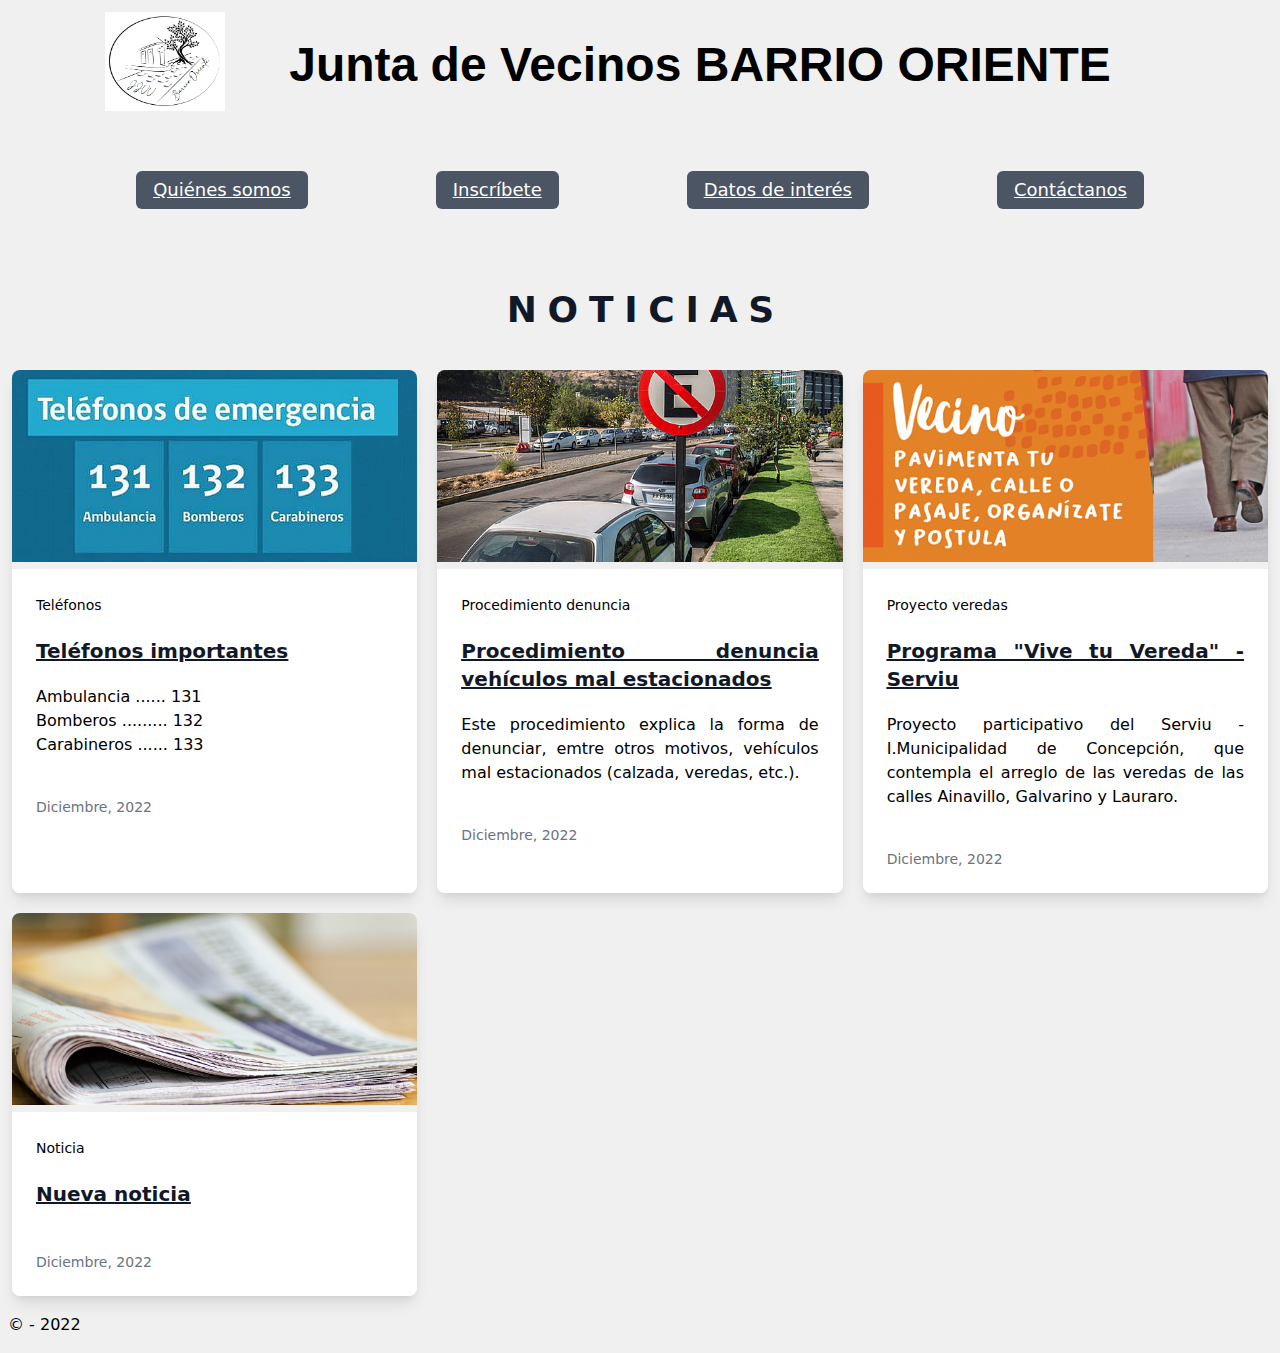
<file: index.html>
<!DOCTYPE html>
<html lang="en">
<head>
    <meta charset="UTF-8">
    <link rel="stylesheet" href="estilos.css">
    <title>Web Page Junta de Vecinos Barrio Oriente</title>
    <style type="text/css">
        a:link, a:visited, a:active {
        text-decoration:underline;
      }
    </style>
</head>
<body>

    <header>
        <nav>
            <div class="center-nav">
                <div class="image-content">
                    <a>
                        <img class="logo-pic" src="./img/Logo.jpg" alt="Logo" />
                    </a>
                </div>
               
                <div class="título-content">
                    <a>
                      <h1><FONT FACE="Arial" SIZE=8 COLOR="black">
                      Junta de Vecinos BARRIO ORIENTE</FONT>
                      </h1>
                    </a>
                </div>
            </div>

        </nav>
    </header>

    <br><br>

    <header>
      <nav>
          <div class="center-nav">
              <div class="barra-navegador-content">
                <a href="./quienessomos.html">
                   <FONT SIZE=4> Quiénes somos </FONT>                      
                </a>
            </div>

              <div class="barra-navegador-content">
                <a href="#">
                  <FONT SIZE=4> Inscríbete </FONT>                  
                </a>
              </div> 

              <div class="barra-navegador-content">
                <a href="./datosdeinteres.html">
                  <FONT SIZE=4> Datos de interés </FONT>                
                </a>
              </div>
              
              <div class="barra-navegador-content">              
                <a href="#">
                  <FONT SIZE=4> Contáctanos </FONT>  
                </a>
             </div>
      </nav>
  </header>

    <main>
          
          <div class="blog-description">
            <br><br><br>
            <h1>
              N O T I C I A S 
            </h1>
           
          </div>


          <div class="articles-area">

            <div class="article-area">
              <div class="image-article-area">
                <a href="./artículo1.html">
                        <img src="./img/TeléfonosEmergencia.png" alt="">
                    </a>
              </div>
              <div class="info-article">
                <div>
                  <span>
                      Teléfonos
                  </span>
                  <a href="./artículo1.html">
                    <p class="title-info-article">
                      Teléfonos importantes
                    </p>
                  </a>
                  <p> Ambulancia ...... 131 <br>
                      Bomberos ......... 132 <br>
                      Carabineros ...... 133 </p>
                </div>
                <div class="date-area">  
                      <time datetime="2022-03-28">
                       Diciembre, 2022
                      </time>
                </div>
              </div>
            </div>

            <div class="article-area">
              <div class="image-article-area">
                <a href="./artículo2.html">
                        <img src="./img/NoEstacionar.jpg" alt="">
                    </a>
              </div>
              <div class="info-article">
                <div>
                  <span>
                      Procedimiento denuncia 
                  </span>
                  <a href="./artículo2.html">
                    <p class="title-info-article">
                      Procedimiento denuncia vehículos mal estacionados
                    </p>
                  </a>
                  <p>
                      Este procedimiento explica la forma de denunciar, emtre otros motivos, vehículos mal estacionados (calzada, veredas, etc.).
                  </p>
                </div>
                <div class="date-area">  
                      <time datetime="2022-03-28">
                        Diciembre, 2022
                      </time>
                </div>
              </div>
            </div>

            <div class="article-area">
              <div class="image-article-area">
                  <a href="./artículo3.html"> <img src="./img/Vereda.png" alt="">
                    </a>
              </div>
              <div class="info-article">
                <div>
                  <span>
                      Proyecto veredas
                  </span>
                  <a href="./artículo3.html">
                    <p class="title-info-article">
                      Programa "Vive tu Vereda" - Serviu
                    </p>
                  </a>
                  <p>
                    Proyecto participativo del Serviu - I.Municipalidad de Concepción, que contempla el arreglo de las veredas de las calles Ainavillo, Galvarino y Lauraro.
                  </p>
                </div>
                <div class="date-area">  
                      <time datetime="2022-03-28">
                        Diciembre, 2022
                      </time>
                </div>
              </div>
            </div>
                 
           
            <div class="article-area">
              <div class="image-article-area">
                <a href="">
                        <img src="./img/Noticia.png" alt="">
                    </a>
              </div>
              <div class="info-article">
                <div>
                  <span>
                      Noticia
                  </span>
                  <a href="">
                    <p class="title-info-article">
                        Nueva noticia
                    </p>
                  </a>
                  <p>
                    
                  </p>
                  
                </div>
                <div class="date-area">  
                    <time datetime="2022-03-28">
                        Diciembre, 2022 
                    </time>
                </div>
              </div>
            </div>
        
          </div>

      </main>
      <footer>
        <p>
        © - 2022
        </p>
          </footer>
</body>
</html>
</file>
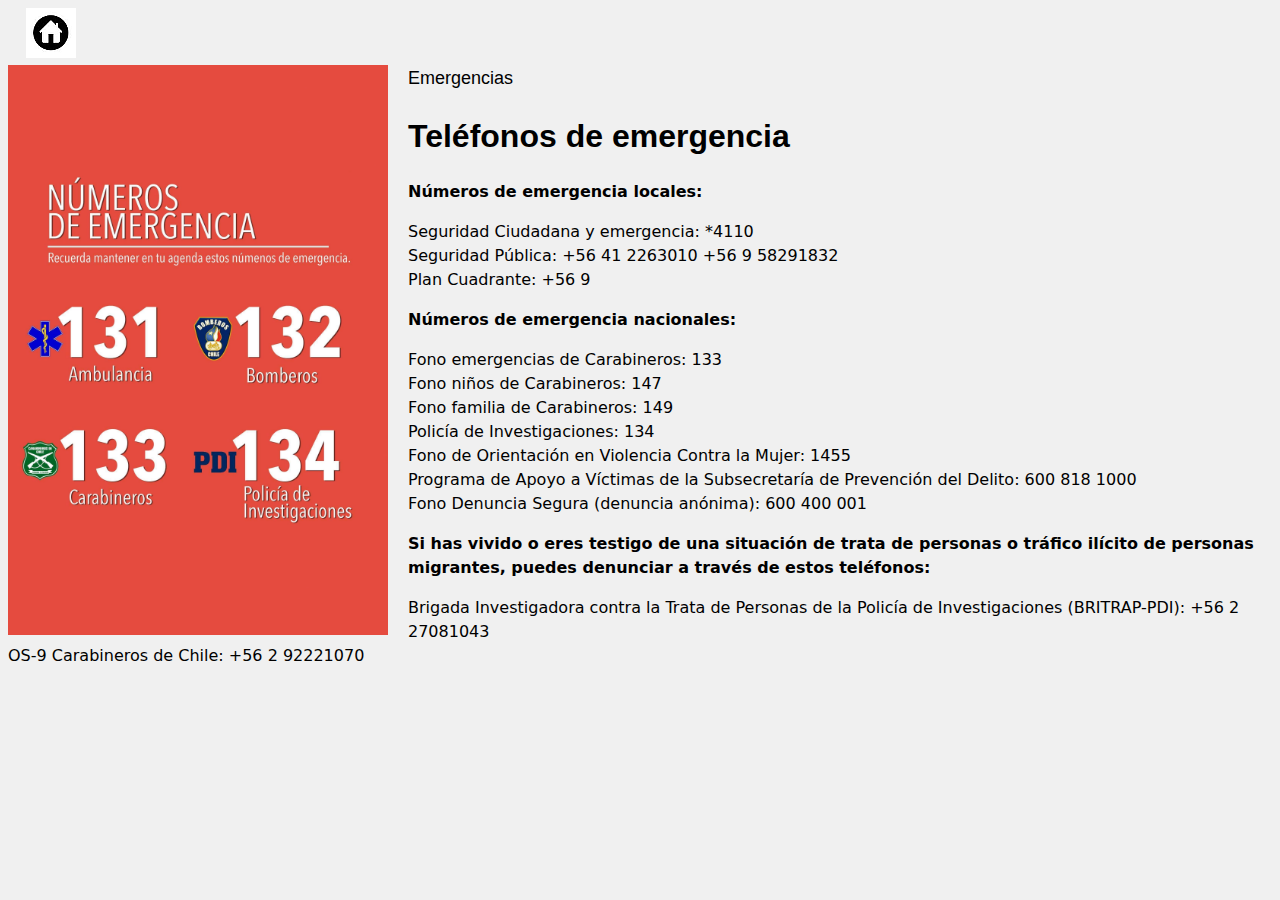
<file: artículo1.html>
<!DOCTYPE html>
<html lang="en">
<head>
    <meta charset="UTF-8">
    <meta http-equiv="X-UA-Compatible" content="IE=edge">
    <meta name="viewport" content="width=device-width, initial-scale=1.0">
    <link rel="stylesheet" href="estilos.css">
    <title>Artículo 1</title>
    <style type="text/css">
        a:link, a:visited, a:active {
            text-decoration:underline;
        }
    </style>
</head>
<body>

    <header>
        <nav>
            <div class="left-nav">
                <a href="./index.html"><img class="home-pic" src="./img/Home.png" alt="inicio"/></a>
            </div>
        </nav>
    </header>

    <div class="card">
        <div class="column-text">
            <img  src="./img/TeléfonosEmergencia1.png" style="float:left; padding-right: 20px;" alt="" width="400">
            <span>
                <FONT FACE="Arial" SIZE=4 COLOR="black">
                    Emergencias
                </FONT>
            </span>
            
            <h2>
                <FONT FACE="Arial" SIZE=6 COLOR="black">
                    Teléfonos de emergencia
                </FONT>
            </h2>

                <div>
                    <p><strong>Números de emergencia locales:</strong></p>
                    <p>Seguridad Ciudadana y emergencia: *4110 <br>
                       Seguridad Pública: +56 41 2263010  +56 9 58291832 <br>
                       Plan Cuadrante: +56 9  <br>
                    </p>

                    <p><strong>Números de emergencia nacionales:</strong></p>
                    <p>Fono emergencias de Carabineros: 133 <br>
                       Fono niños de Carabineros: 147 <br>
                       Fono familia de Carabineros: 149 <br>
                       Policía de Investigaciones: 134 <br>
                       Fono de Orientación en Violencia Contra la Mujer: 1455 <br>
                       Programa de Apoyo a Víctimas de la Subsecretaría de Prevención del Delito: 600 818 1000 <br>
                       Fono Denuncia Segura (denuncia anónima): 600 400 001 </p>

                    <p><strong>Si has vivido o eres testigo de una situación de trata de personas o tráfico ilícito de 
                               personas migrantes, puedes denunciar a través de estos teléfonos:</strong></p>
                    <p>Brigada Investigadora contra la Trata de Personas de la Policía de Investigaciones (BRITRAP-PDI): 
                       +56 2 27081043 <br>
                        OS-9 Carabineros de Chile: +56 2 92221070 <br>
                    </ul>
                </div>

          </div>    
    </div>

</body>
</html>
</file>
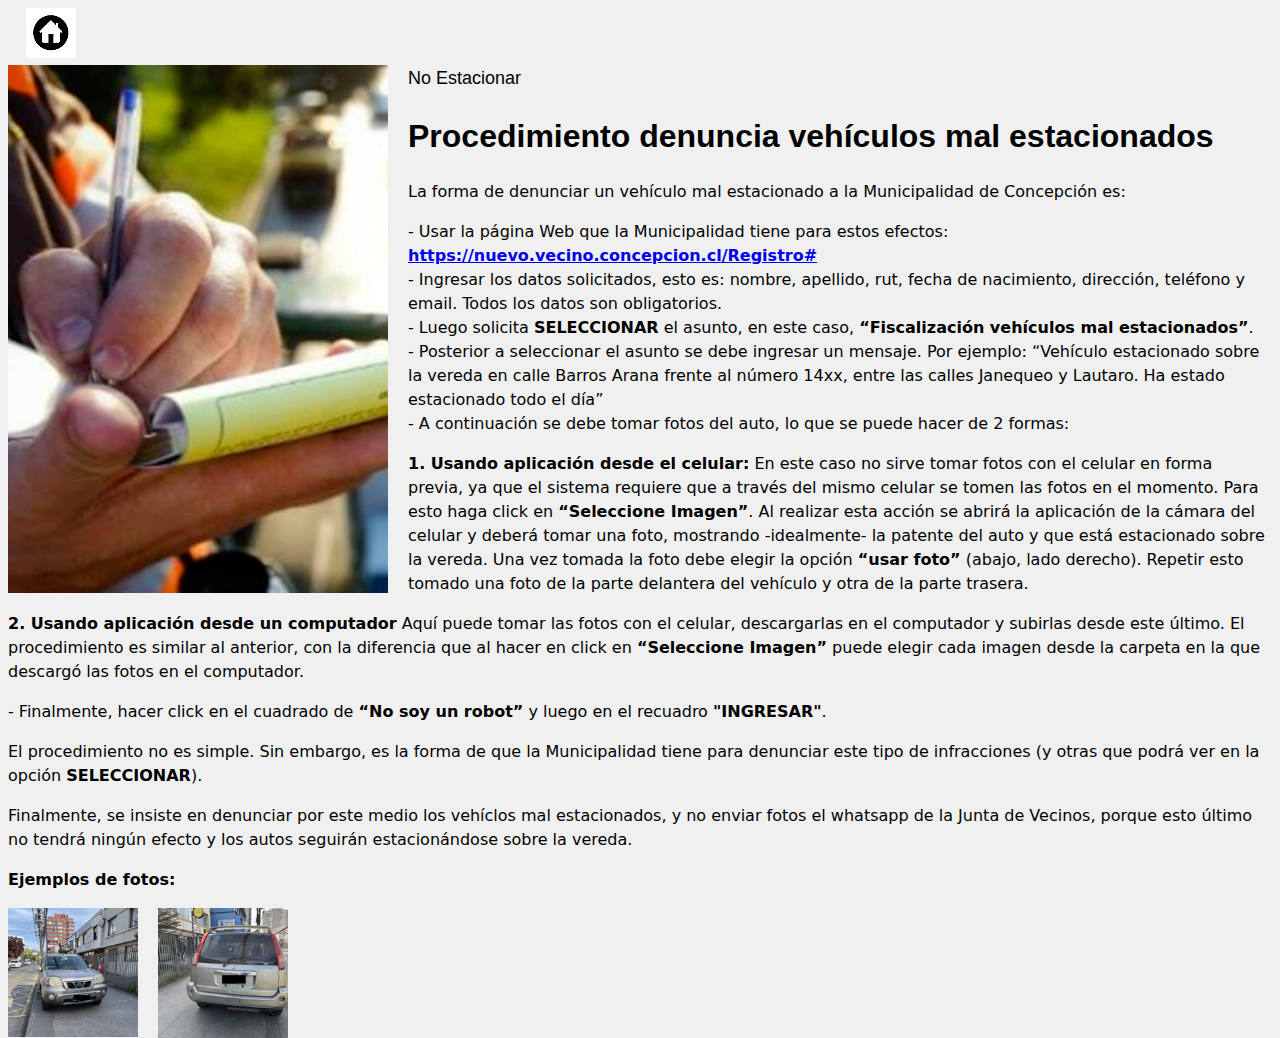
<file: artículo2.html>
<!DOCTYPE html>
<html lang="en">
<head>
    <meta charset="UTF-8">
    <meta http-equiv="X-UA-Compatible" content="IE=edge">
    <meta name="viewport" content="width=device-width, initial-scale=1.0">
    <link rel="stylesheet" href="estilos.css">
    <title>Artículo 1</title>
    <style type="text/css">
        a:link, a:visited, a:active {
            text-decoration:underline;
        }
    </style>
</head>
<body>

    <header>
        <nav>
            <div class="left-nav">
                <a href="./index.html"><img class="home-pic" src="./img/Home.png" alt="Home"/></a>
            </div>
        </nav>
    </header>

    <div class="card">
        <div class="column-text">
            <img  src="./img/NoEstacionar1.jpg" style="float:left; padding-right: 20px;" alt="" width="400">
            <span>
                <FONT FACE="Arial" SIZE=4 COLOR="black">
                    No Estacionar
                </FONT>
            </span>
            
            <h2>
                <FONT FACE="Arial" SIZE=6 COLOR="black">
                    Procedimiento denuncia vehículos mal estacionados
                </FONT>
            </h2>

                <div>
                    <p>La forma de denunciar un vehículo mal estacionado a la Municipalidad de Concepción es:</p>
                    <p> - Usar la página Web que la Municipalidad tiene para estos efectos:
                          <a href="https://nuevo.vecino.concepcion.cl/Registro#"> <strong>https://nuevo.vecino.concepcion.cl/Registro#</strong></a> <br>
                        - Ingresar los datos solicitados, esto es: nombre, apellido, rut, fecha de nacimiento, dirección, teléfono y  
                          email. Todos los datos son obligatorios.<br>
                        - Luego solicita <strong>SELECCIONAR</strong> el asunto, en este caso, <strong>“Fiscalización vehículos mal estacionados”</strong>.<br>
                        - Posterior a seleccionar el asunto se debe ingresar un mensaje. Por ejemplo: “Vehículo estacionado sobre la 
                          vereda en calle Barros Arana frente al número 14xx, entre las calles Janequeo y Lautaro. Ha estado estacionado todo el día”<br>
                        - A continuación se debe tomar fotos del auto, lo que se puede hacer de 2 formas:<br>
                    </p>
                    <p><strong>1. Usando aplicación desde el celular:</strong> En este caso no sirve tomar fotos con el celular en forma previa, 
                          ya que el sistema requiere que a través del mismo celular se tomen las fotos en el momento. Para esto 
                          haga click en <strong>“Seleccione Imagen”</strong>. Al realizar esta acción se abrirá la aplicación de la cámara del  
                          celular y deberá tomar una foto, mostrando -idealmente- la patente del auto y que está estacionado  
                          sobre la vereda. Una vez tomada la foto debe elegir la opción <strong>“usar foto”</strong> (abajo, lado derecho). Repetir 
                          esto tomado una foto de la parte delantera del vehículo y otra de la parte trasera.
                    </p>
                    <p><strong>2. Usando aplicación desde un computador</strong> Aquí puede tomar las fotos con el celular, descargarlas en el 
                          computador y subirlas desde este último. El procedimiento es similar al anterior, con la diferencia que 
                          al hacer en click en <strong>“Seleccione Imagen”</strong> puede elegir cada imagen desde la carpeta en la que descargó las 
                          fotos en el computador.
                    </p>
                    <p> - Finalmente, hacer click en el cuadrado de <strong>“No soy un robot”</strong> y luego en el recuadro <strong>"INGRESAR"</strong>.</p>
                    <p>   El procedimiento no es simple. Sin embargo, es la forma de que la Municipalidad tiene para denunciar 
                          este tipo de infracciones (y otras que podrá ver en la opción <strong>SELECCIONAR</strong>).</p>

                    <p>   Finalmente, se insiste en denunciar por este medio los vehíclos mal estacionados, y no enviar 
                          fotos el whatsapp de la Junta de Vecinos, porque esto último no tendrá ningún efecto y los autos 
                          seguirán estacionándose sobre la vereda.</p>

                    <p><strong>Ejemplos de fotos:</strong><p>
                    <img  src="./img/Auto1.png" style="float:left; padding-right: 20px;" alt="" width="150">
                    <img  src="./img/Auto2.png" style="float:left; padding-right: 20px;" alt="" width="150">

                </div>

          </div>    
    </div>
</body>
</html>
</file>
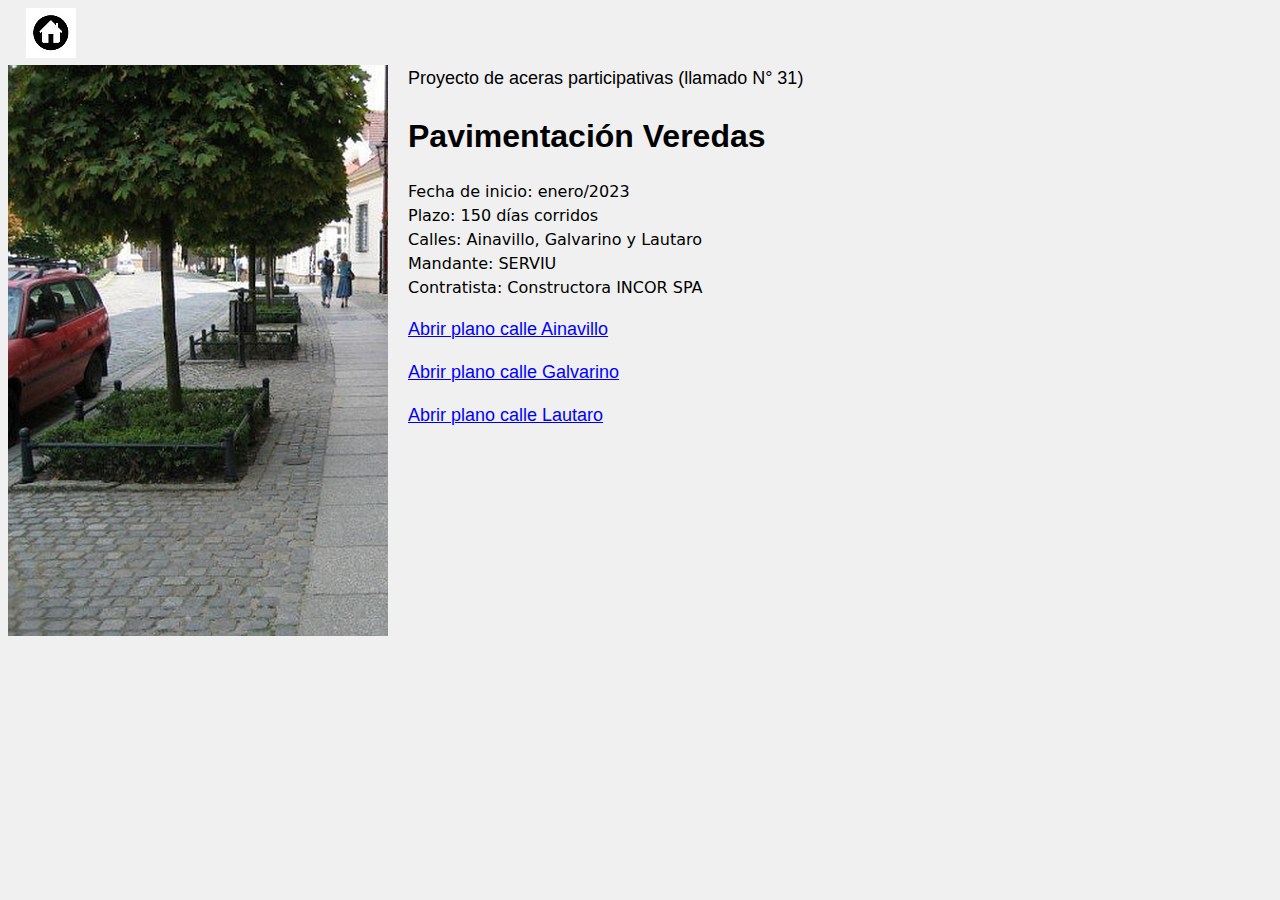
<file: artículo3.html>
<!DOCTYPE html>
<html lang="en">
<head>
    <meta charset="UTF-8">
    <meta http-equiv="X-UA-Compatible" content="IE=edge">
    <meta name="viewport" content="width=device-width, initial-scale=1.0">
    <link rel="stylesheet" href="estilos.css">
    <title>Artículo 1</title>
    <style type="text/css">
        a:link, a:visited, a:active {
            text-decoration:underline;
        }
    </style>
</head>
<body>

    <header>
        <nav>
            <div class="left-nav">
                <a href="./index.html"><img class="home-pic" src="./img/Home.png" alt="Home"/></a>
            </div>
        </nav>
    </header>

    <div class="card">
        <div class="column-text">
            <img  src="./img/Vereda1.png" style="float:left; padding-right: 20px;" alt="" width="400">
            <span>
                <FONT FACE="Arial" SIZE=4 COLOR="black">
                    Proyecto de aceras participativas (llamado N° 31)
                </FONT>
            </span>
            
            <h2>
                <FONT FACE="Arial" SIZE=6 COLOR="black">
                    Pavimentación Veredas
                </FONT>
            </h2>

            <p> Fecha de inicio: enero/2023 <br>
                Plazo: 150 días corridos <br>
                Calles: Ainavillo, Galvarino y Lautaro <br>
                Mandante: SERVIU <br>
                Contratista: Constructora INCOR SPA </p>
           
                <a href="./img/D.O.-Plano-Ainavillo.png" target="_blank">
                    <div class="" style="text-align: left;">
                        <p> 
                       <font FACE="Arial" SIZE=4 COLOR="blue">
                           Abrir plano calle Ainavillo 
                       </font>
                        </p>
                    </div>
                 </a>
                 
                 <a href="./img/D.O.-Plano-Galvarino.png" target="_blank">
                    <div class="" style="text-align: left;">
                        <p> 
                       <font FACE="Arial" SIZE=4 COLOR="blue">
                           Abrir plano calle Galvarino 
                       </font>
                        </p>
                    </div>
                 </a>

                 <a href="./img/D.O.-Plano-Lautaro.png" target="_blank">
                    <div class="" style="text-align: left;">
                        <p> 
                       <font FACE="Arial" SIZE=4 COLOR="blue">
                           Abrir plano calle Lautaro
                       </font>
                        </p>
                    </div>
                 </a>

          </div>    
    </div>
</body>
</html>
</file>
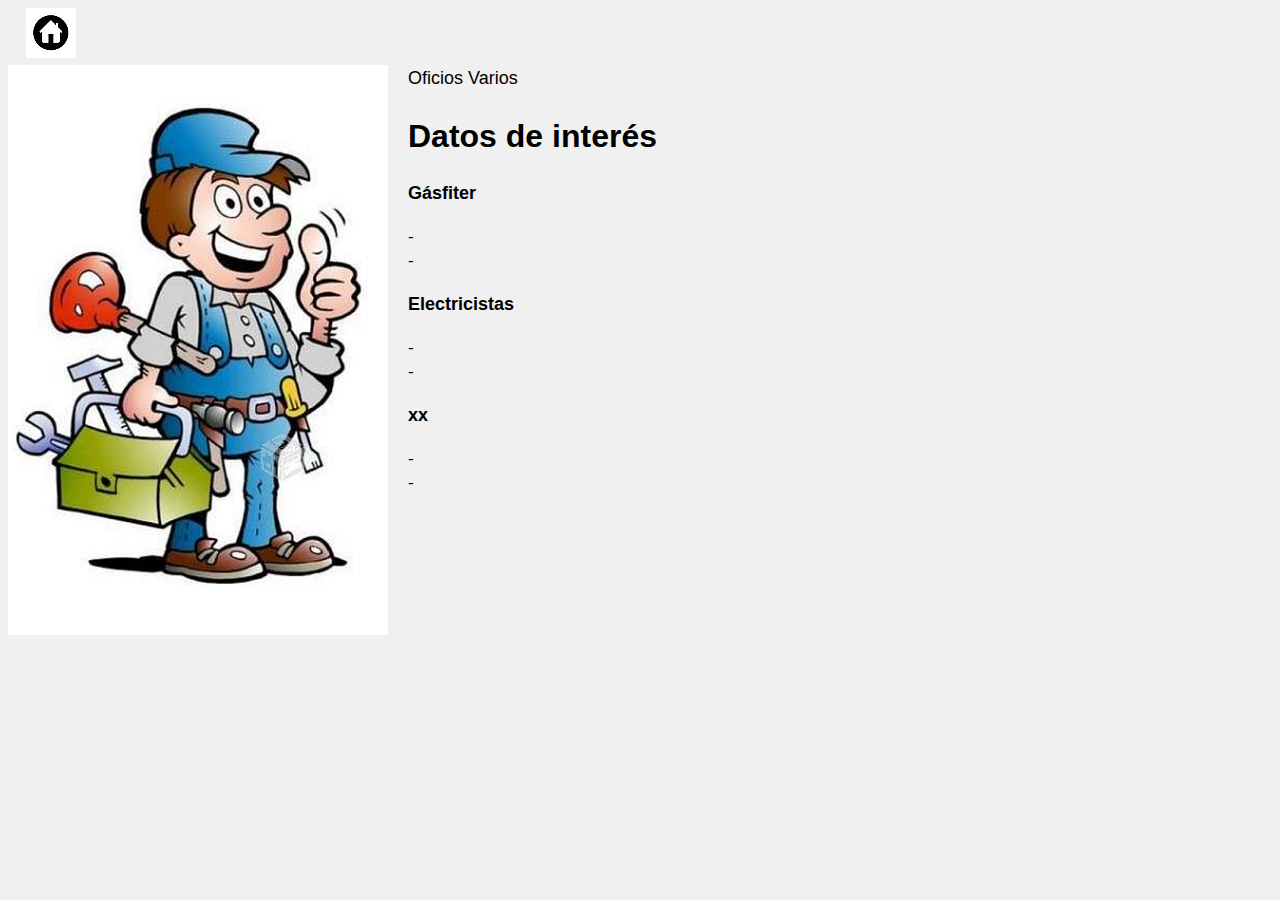
<file: datosdeinteres.html>
<!DOCTYPE html>
<html lang="en">
<head>
    <meta charset="UTF-8">
    <meta http-equiv="X-UA-Compatible" content="IE=edge">
    <meta name="viewport" content="width=device-width, initial-scale=1.0">
    <link rel="stylesheet" href="estilos.css">
    <title>Artículo 4</title>
    <style type="text/css">
        a:link, a:visited, a:active {
            text-decoration:underline;
        }
    </style>
</head>
<body>

    <header>
        <nav>

            <div class="left-nav">
                <a href="./index.html"><img class="home-pic" src="./img/Home.png" alt="Home"/></a>
            </div>
        </nav>
    </header>

    <div class="card">
        <div class="column-text">
            <img  src="./img/Trabajosvarios.png" style="float:left; padding-right: 20px;" alt="" width="400">
            <span>
                <FONT FACE="Arial" SIZE=4 COLOR="black">
                    Oficios Varios
                </FONT>
            </span>
            
            <h2>
                <FONT FACE="Arial" SIZE=6 COLOR="black">
                    Datos de interés
                </FONT>
            </h2>

            <FONT FACE="Arial" SIZE=4 COLOR="black">
            <p><b><strong>Gásfiter</strong></b></p>
            </FONT>
                        
            <p>
              - <br>
              - <br>  
            </p>

            <FONT FACE="Arial" SIZE=4 COLOR="black">
            <p><b><strong>Electricistas</strong></b></p>
            </FONT>
             
            <p>
             - <br>
             - <br>                
            </p>

            <FONT FACE="Arial" SIZE=4 COLOR="black">
            <p><b><strong>xx</strong></b></p>
            </FONT>
                 
            <p> 
             - <br>
             - <br>  
            </p>
        </div>    
    </div>

</body>
</html>
</file>
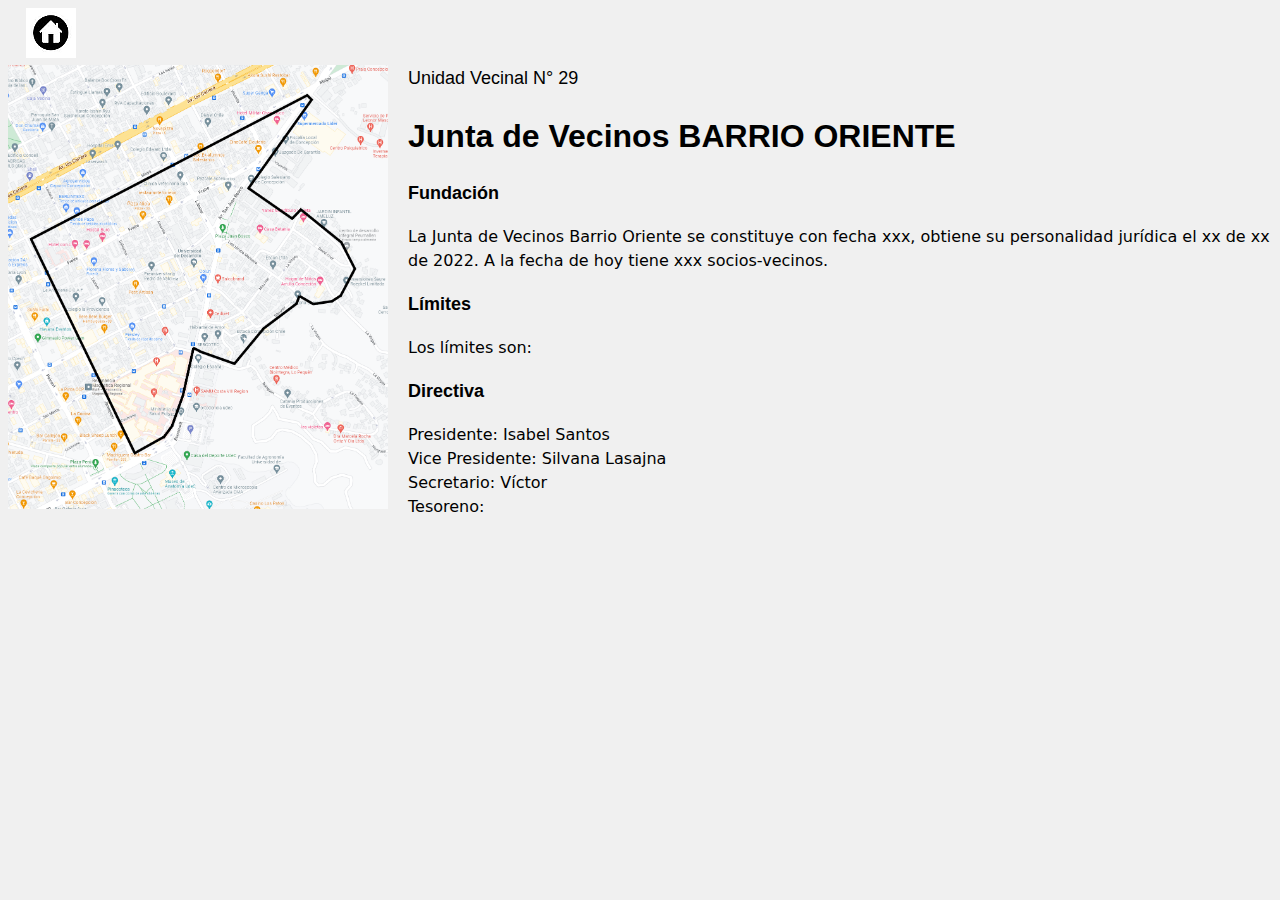
<file: quienessomos.html>
<!DOCTYPE html>
<html lang="en">
<head>
    <meta charset="UTF-8">
    <meta http-equiv="X-UA-Compatible" content="IE=edge">
    <meta name="viewport" content="width=device-width, initial-scale=1.0">
    <link rel="stylesheet" href="estilos.css">
    <title>Artículo 4</title>
    <style type="text/css">
        a:link, a:visited, a:active {
            text-decoration:underline;
        }
    </style>
</head>
<body>

    <header>
        <nav>

            <div class="left-nav">
                <a href="./index.html"><img class="home-pic" src="./img/Home.png" alt="Home"/></a>
            </div>
        </nav>
    </header>

    <div class="card">
        <div class="column-text">
            <a href="./img/MapaJJVV.png"> <img class="icon-title" src="./img/MapaJJVV.png" style="float:left; padding-right: 20px;" 
               alt="" width="400"> </a>
            <span>
                <FONT FACE="Arial" SIZE=4 COLOR="black">
                    Unidad Vecinal N° 29
                </FONT>
            </span>
            
            <h2>
                <FONT FACE="Arial" SIZE=6 COLOR="black">
                    Junta de Vecinos BARRIO ORIENTE
                </FONT>
            </h2>

            <FONT FACE="Arial" SIZE=4 COLOR="black">
            <p><b>Fundación</b></p>
            </FONT>
                        
            <p>
                La Junta de Vecinos Barrio Oriente se constituye con fecha xxx, obtiene su personalidad jurídica el 
                xx de xx de 2022. A la fecha de hoy tiene xxx socios-vecinos.
            </p>

            <FONT FACE="Arial" SIZE=4 COLOR="black">
            <p><b>Límites</b></p>
            </FONT>
             
            <p>
               Los límites son: 
            </p>

            <FONT FACE="Arial" SIZE=4 COLOR="black">
            <p><b>Directiva</b></p>
            </FONT>
                 
            <p> Presidente: Isabel Santos <br>
                Vice Presidente: Silvana Lasajna<br>
                Secretario: Víctor<br>
                Tesoreno: <br>
            </p>
        </div>    
    </div>

</body>
</html>
</file>
<file: estilos.css>
/* Archivo Estilos.css */

* {
    box-sizing: border-box;
    border-width: 0;
    border-style: solid;
    border-color: #0c0c0c;
}

html {
    font-family: ui-sans-serif, system-ui, -apple-system, BlinkMacSystemFont,
        "Segoe UI", Roboto, "Helvetica Neue", Arial, "Noto Sans", sans-serif,
        "Apple Color Emoji", "Segoe UI Emoji", "Segoe UI Symbol", "Noto Color Emoji";
    line-height: 1.5;
}

body {
    font-family: inherit;
    line-height: inherit;
    margin: 1;
    background-color: rgb(240, 240, 240);
    background-repeat: no-repeat;
}

header {
    position: relative;
    padding: 0rem 0;
}

header nav {
    padding-left: 1rem;
    padding-right: 1rem;
    max-width: 80rem;
    margin-left: auto;
    margin-right: auto;
    justify-content: space-between;
    align-items: center;
    display: flex;
}

main {
    padding-top: 1px;
    padding-bottom: 1px;
    padding-left: 4px;
    padding-right: 4px;
    position: relative;
    max-width: 80rem;
    margin-left: auto;
    margin-right: auto;
}

.left-nav {
    padding-left: 1px;
    margin-left: 1px;
    justify-content: left;
    align-items: left;
    display:flex;
}

.logo-pic {
    width: 120px;
    }

.home-pic {
    width: 50px;
    height: 50px;
}   

.image-content {
    justify-content: space-between;
    align-items: center;
    display: flex;
}

.título-content {
    justify-content: space-between;
    margin-left: 4rem;
    margin-right: 4rem;
    font: 400px;
    align-items: center;
    display: flex;
}

.título-content a {
    --tw-text-opacity: 1;
    color: rgba(0, 0, 0, var(--tw-text-opacity));
    font-weight: 800;
}
.name-content {
    justify-content: space-between;
    margin-left: 4rem;
    margin-right: 4rem;
    font: 100px;
    align-items: center;
    display: flex;
}

.name-content a {
    --tw-text-opacity: 1;
    color: rgba(0, 0, 0, var(--tw-text-opacity));
    font-weight: 500;
}

.center-nav {
    margin-left: auto;
    margin-right: auto;
    justify-content: space-between;
    display: flex;
}



.barra-navegador-content {
    justify-content: space-between;
    margin-left: 4rem;
    margin-right: 4rem;
}

.barra-navegador-content a {
    border-color: transparent;
    border-radius: .375rem;
    border-width: 1px;
    display: inline-flex;
    align-items: center;
    font-weight: 500;
    font-size: .875rem;
    line-height: 1.25rem;
    padding-top: .5rem;
    padding-left: 1rem;
    padding-right: 1rem;
    padding-bottom: .5rem;
    background-color: rgba(75, 85, 99, var(--tw-bg-opacity));
    color: rgba(255, 255, 255, var(--tw-text-opacity));
    --tw-bg-opacity: 1;
    --tw-text-opacity: 1;
}

.blog-description {
    text-align: center;
}

.blog-description h1 {
    margin-top: 1rem;
    letter-spacing: -.025em;
    font-size: 2.25rem;
    line-height: 1.5rem;
    color: rgba(17, 24, 39, var(--tw-text-opacity));
    font-weight: 800;
    --tw-text-opacity: 1;
}

.blog-description p {
    margin-top: 1rem;
    max-width: 42rem;
    --tw-text-opacity: 1;
    color: rgba(107, 114, 128, var(--tw-text-opacity));
    margin-left: auto;
    margin-right: auto;
    font-size: 1.25rem;
    line-height: 1.75rem;
}

.articles-area {
    grid-template-columns: repeat(3, minmax(0, 1fr));
    max-width: none;
    gap: 1.25rem;
    margin-top: 3rem;
    margin-left: auto;
    margin-right: auto;
    display: grid;
}

.article-area {
    --tw-shadow: 0 10px 15px -3px rgba(0, 0, 0, 0.1), 0 4px 6px -2px rgba(0, 0, 0, 0.05);
    box-shadow: var(--tw-ring-offset-shadow, 0 0 #0000), var(--tw-ring-shadow, 0 0 #0000), var(--tw-shadow);
    overflow: hidden;
    flex-direction: column;
    display: flex;
    border-radius: .5rem;
    text-align: justify;
}

.image-article-area {
    flex-shrink: 0;
}

.image-article-area a img {
    width: 100%;
    object-fit: cover;
    height: 12rem;
}

.info-article {
    padding: 1.5rem;
    flex: 1 1 0%;
    justify-content: justify;
    text-align: justify;
    flex-direction: column;
    display: flex;
    --tw-bg-opacity: 1;
    background-color: rgba(255, 255, 255, var(--tw-bg-opacity));
}

.info-article span {
    font-size: .875rem;
    line-height: 1.25rem;
    font-weight: 500;
}

.info-article-bonus {
    align-items: center;
    padding: 1.5rem;
    flex: 1 1 0%;
    justify-content: space-between;
    flex-direction: column;
    display: flex;
    --tw-bg-opacity: 1;
    background-color: rgba(255, 255, 255, var(--tw-bg-opacity));
}

.info-article a {
    display: block;
    margin-top: .5rem;

}

.title-info-article {
    --tw-text-opacity: 1;
    color: rgba(17, 24, 39, var(--tw-text-opacity));
    font-size: 1.25rem;
    line-height: 1.75rem;
    font-weight: 600;
    text-decoration: underline;
}

.title-info-article-bonus {
    --tw-text-opacity: 1;
    color: rgba(17, 24, 39, var(--tw-text-opacity));
    font-size: 1.25rem;
    line-height: 1.75rem;
    font-weight: 600;
    align-items: start;
    text-decoration: underline;
}
.description-info-article {
    margin-top: .75rem;
    --tw-text-opacity: 1;
    color: rgba(107, 114, 128, var(--tw-text-opacity));
    font-size: 1rem;
    line-height: 1.5rem;
}

.date-area {
    display: flex;
    margin-top: 1.5rem;
    --tw-text-opacity: 1;
    color: rgba(107, 114, 128, var(--tw-text-opacity));
    font-size: .875rem;
    line-height: 1.25rem;
}
</file>
